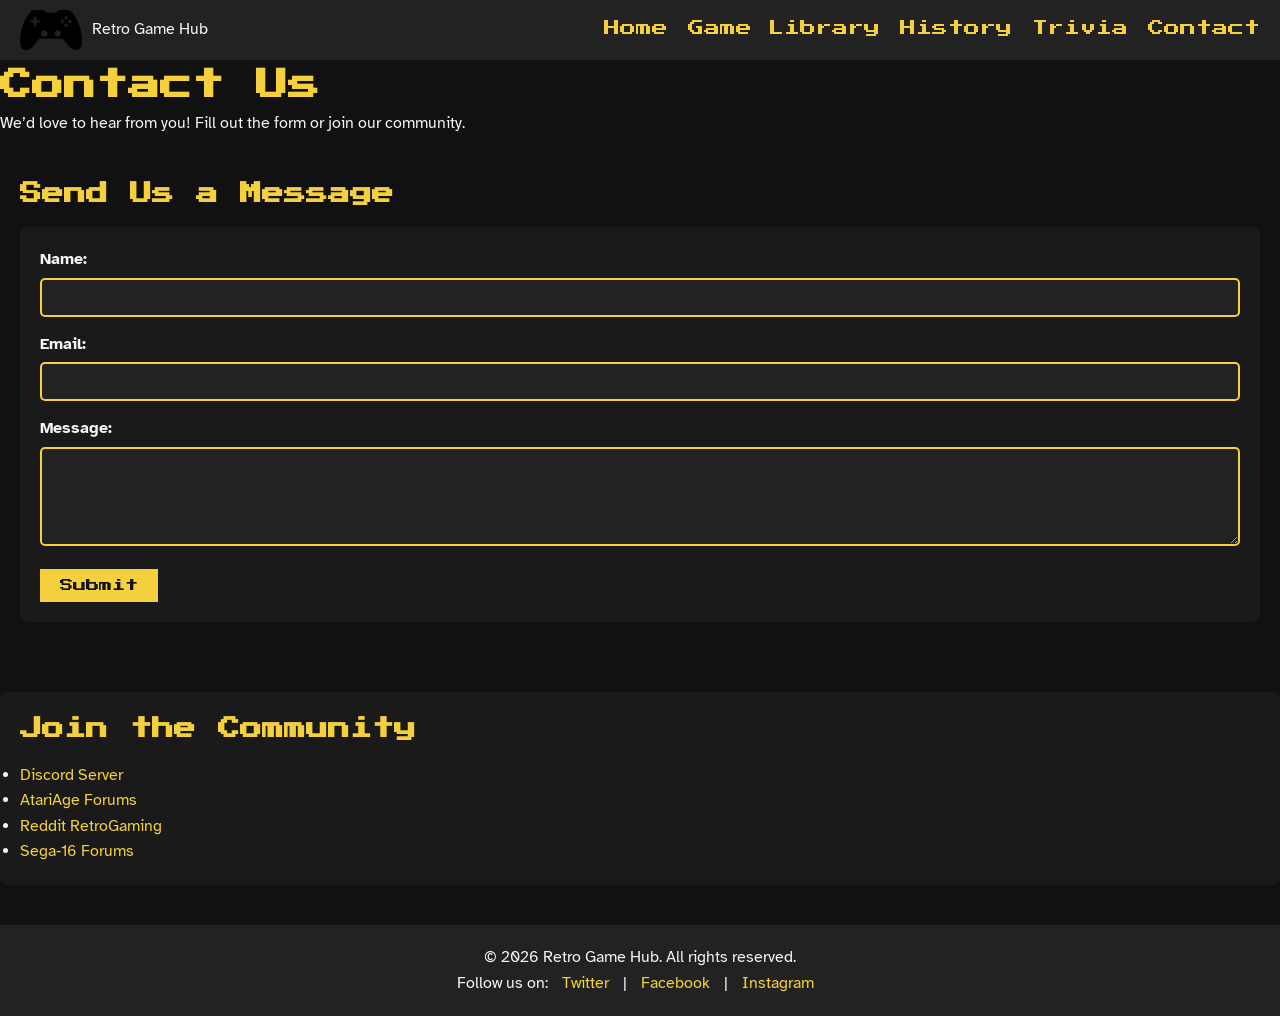
<file: contact.html>
<!DOCTYPE html>
<html lang="en">
<head>
  <meta charset="UTF-8">
  <meta name="viewport" content="width=device-width, initial-scale=1.0">
  <meta name="description" content="Retro Game Hub Contact - Get in touch or join our retro gaming community.">
  <meta name="keywords" content="retro gaming contact, community, Discord, AtariAge, Sega, PlayStation">
  <meta name="author" content="Conner Chen">
  <title>Retro Game Hub | Contact</title>
  <!-- External CSS -->
  <link rel="stylesheet" href="style.css">
  <!-- Fonts -->
  <link href="https://fonts.googleapis.com/css2?family=Atkinson+Hyperlegible&family=Press+Start+2P&display=swap" rel="stylesheet">
  <!-- JavaScript -->
  <script src="script.js" defer></script>
</head>
<body>
  <!-- Navigation Bar -->
  <nav class="navbar">
    <div class="logo">
      <img src="images/logo.png" alt="Retro Game Hub Logo">
      <span>Retro Game Hub</span>
    </div>
    <ul class="nav-links">
      <li><a href="index.html">Home</a></li>
      <li><a href="library.html">Game Library</a></li>
      <li><a href="history.html">History</a></li>
      <li><a href="trivia.html">Trivia</a></li>
      <li><a href="contact.html">Contact</a></li>
    </ul>
  </nav>

  <!-- Page Header -->
  <header class="page-header">
    <h1>Contact Us</h1>
    <p>We’d love to hear from you! Fill out the form or join our community.</p>
  </header>

  <!-- Main Content -->
  <main>
    <section class="contact-form">
      <h2>Send Us a Message</h2>
      <form name="contactForm" onsubmit="return validateContactForm();">
        <label for="name">Name:</label>
        <input type="text" id="name" name="name">

        <label for="email">Email:</label>
        <input type="email" id="email" name="email">

        <label for="message">Message:</label>
        <textarea id="message" name="message" rows="5"></textarea>

        <input type="submit" value="Submit">
      </form>
    </section>

    <section class="community-links">
      <h2>Join the Community</h2>
      <ul>
        <li><a href="https://discord.com" target="_blank">Discord Server</a></li>
        <li><a href="https://atariage.com/forums/" target="_blank">AtariAge Forums</a></li>
        <li><a href="https://www.reddit.com/r/retrogaming/" target="_blank">Reddit RetroGaming</a></li>
        <li><a href="https://www.sega-16.com/forum.php" target="_blank">Sega‑16 Forums</a></li>
      </ul>
    </section>
  </main>

  <!-- Footer -->
  <footer class="footer">
    <p>&copy; 2026 Retro Game Hub. All rights reserved.</p>
    <p>
      Follow us on:
      <a href="https://twitter.com" target="_blank">Twitter</a> |
      <a href="https://facebook.com" target="_blank">Facebook</a> |
      <a href="https://instagram.com" target="_blank">Instagram</a>
    </p>
  </footer>
</body>
</html>
</file>
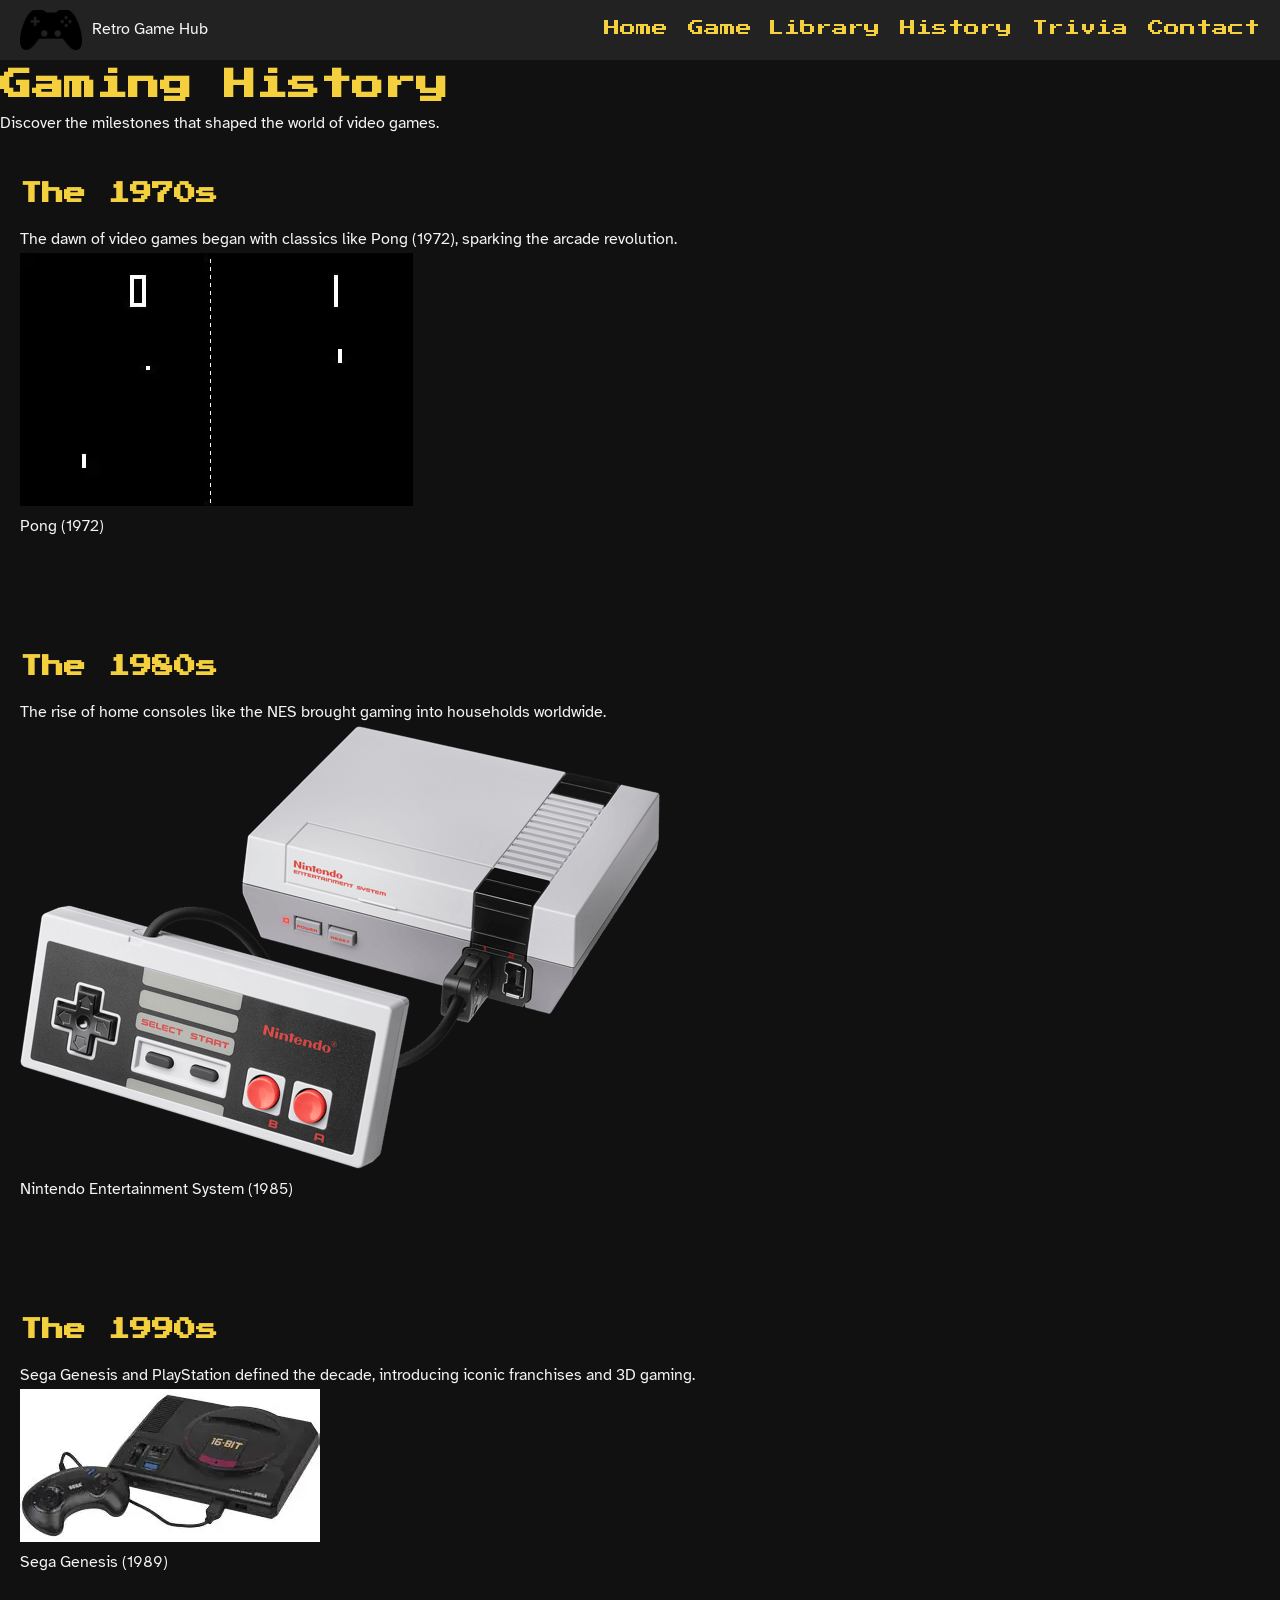
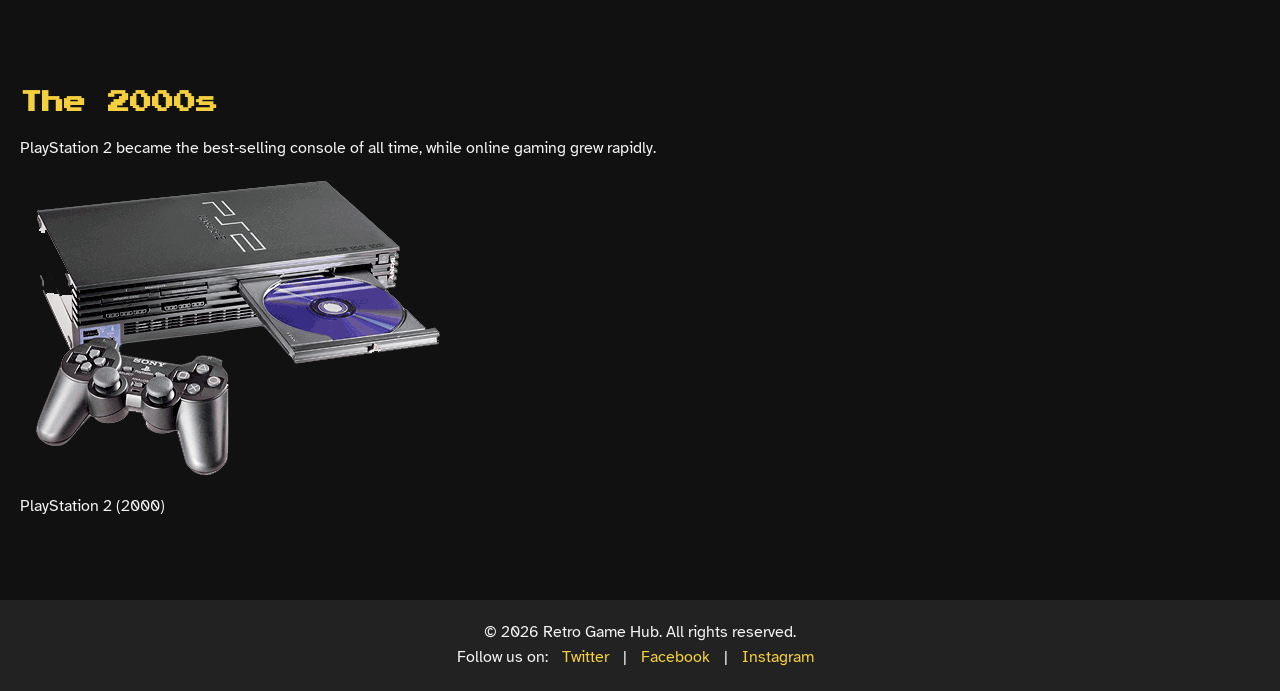
<file: history.html>
<!DOCTYPE html>
<html lang="en">
<head>
  <meta charset="UTF-8">
  <meta name="viewport" content="width=device-width, initial-scale=1.0">
  <meta name="description" content="Retro Game Hub History - Explore the evolution of gaming across decades.">
  <meta name="keywords" content="gaming history, retro consoles, arcade, NES, Sega, PlayStation">
  <meta name="author" content="Conner Chen">
  <title>Retro Game Hub | History</title>
  <!-- External CSS -->
  <link rel="stylesheet" href="style.css">
  <!-- Fonts -->
  <link href="https://fonts.googleapis.com/css2?family=Atkinson+Hyperlegible&family=Press+Start+2P&display=swap" rel="stylesheet">
  <!-- JavaScript -->
  <script src="script.js" defer></script>
</head>
<body>
  <!-- Navigation Bar -->
  <nav class="navbar">
    <div class="logo">
      <img src="images/logo.png" alt="Retro Game Hub Logo">
      <span>Retro Game Hub</span>
    </div>
    <ul class="nav-links">
      <li><a href="index.html">Home</a></li>
      <li><a href="library.html">Game Library</a></li>
      <li><a href="history.html">History</a></li>
      <li><a href="trivia.html">Trivia</a></li>
      <li><a href="contact.html">Contact</a></li>
    </ul>
  </nav>

  <!-- Page Header -->
  <header class="page-header">
    <h1>Gaming History</h1>
    <p>Discover the milestones that shaped the world of video games.</p>
  </header>

  <!-- Main Content -->
  <main>
    <section class="timeline-1970s">
      <h2>The 1970s</h2>
      <p>The dawn of video games began with classics like Pong (1972), sparking the arcade revolution.</p>
      <figure>
        <img src="images/pong.png" alt="Pong arcade screenshot">
        <figcaption>Pong (1972)</figcaption>
      </figure>
    </section>

    <section class="timeline-1980s">
      <h2>The 1980s</h2>
      <p>The rise of home consoles like the NES brought gaming into households worldwide.</p>
      <figure>
        <img src="images/nes.png" alt="NES console">
        <figcaption>Nintendo Entertainment System (1985)</figcaption>
      </figure>
    </section>

    <section class="timeline-1990s">
      <h2>The 1990s</h2>
      <p>Sega Genesis and PlayStation defined the decade, introducing iconic franchises and 3D gaming.</p>
      <figure>
        <img src="images/sega.png" alt="Sega Genesis console">
        <figcaption>Sega Genesis (1989)</figcaption>
      </figure>
    </section>

    <section class="timeline-2000s">
      <h2>The 2000s</h2>
      <p>PlayStation 2 became the best‑selling console of all time, while online gaming grew rapidly.</p>
      <figure>
        <img src="images/ps2.png" alt="PlayStation 2 console">
        <figcaption>PlayStation 2 (2000)</figcaption>
      </figure>
    </section>
  </main>

  <!-- Footer -->
  <footer class="footer">
    <p>&copy; 2026 Retro Game Hub. All rights reserved.</p>
    <p>
      Follow us on:
      <a href="https://twitter.com" target="_blank">Twitter</a> |
      <a href="https://facebook.com" target="_blank">Facebook</a> |
      <a href="https://instagram.com" target="_blank">Instagram</a>
    </p>
  </footer>
</body>
</html>
</file>
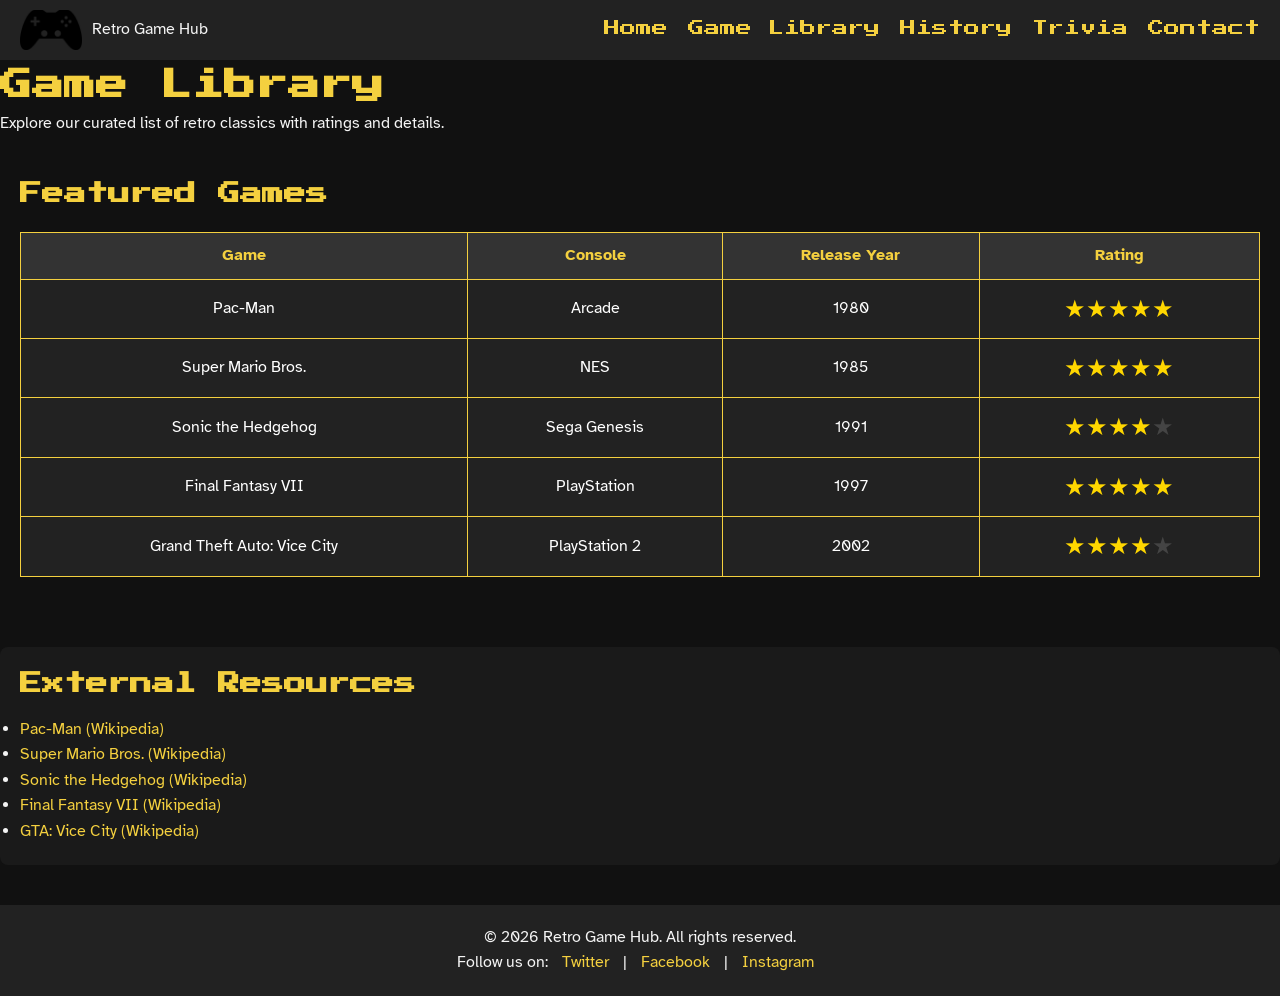
<file: library.html>
<!DOCTYPE html>
<html lang="en">
<head>
  <meta charset="UTF-8">
  <meta name="viewport" content="width=device-width, initial-scale=1.0">
  <meta name="description" content="Retro Game Hub Library - Browse classic games with ratings and details.">
  <meta name="keywords" content="retro game library, NES, Sega, PlayStation, arcade classics">
  <meta name="author" content="Conner Chen">
  <title>Retro Game Hub | Game Library</title>
  <!-- External CSS -->
  <link rel="stylesheet" href="style.css">
  <!-- Fonts -->
  <link href="https://fonts.googleapis.com/css2?family=Atkinson+Hyperlegible&family=Press+Start+2P&display=swap" rel="stylesheet">
</head>
<body>
  <!-- Navigation Bar -->
  <nav class="navbar">
    <div class="logo">
      <img src="images/logo.png" alt="Retro Game Hub Logo">
      <span>Retro Game Hub</span>
    </div>
    <ul class="nav-links">
      <li><a href="index.html">Home</a></li>
      <li><a href="library.html">Game Library</a></li>
      <li><a href="history.html">History</a></li>
      <li><a href="trivia.html">Trivia</a></li>
      <li><a href="contact.html">Contact</a></li>
    </ul>
  </nav>

  <!-- Page Header -->
  <header class="page-header">
    <h1>Game Library</h1>
    <p>Explore our curated list of retro classics with ratings and details.</p>
  </header>

  <!-- Main Content -->
  <main>
    <section class="game-list">
      <h2>Featured Games</h2>
      <table>
        <tr>
          <th>Game</th>
          <th>Console</th>
          <th>Release Year</th>
          <th>Rating</th>
        </tr>
        <tr>
          <td>Pac-Man</td>
          <td>Arcade</td>
          <td>1980</td>
          <td><span class="star-rating" data-rating="5"></span></td>
        </tr>
        <tr>
          <td>Super Mario Bros.</td>
          <td>NES</td>
          <td>1985</td>
          <td><span class="star-rating" data-rating="5"></span></td>
        </tr>
        <tr>
          <td>Sonic the Hedgehog</td>
          <td>Sega Genesis</td>
          <td>1991</td>
          <td><span class="star-rating" data-rating="4"></span></td>
        </tr>
        <tr>
          <td>Final Fantasy VII</td>
          <td>PlayStation</td>
          <td>1997</td>
          <td><span class="star-rating" data-rating="5"></span></td>
        </tr>
        <tr>
          <td>Grand Theft Auto: Vice City</td>
          <td>PlayStation 2</td>
          <td>2002</td>
          <td><span class="star-rating" data-rating="4"></span></td>
        </tr>
      </table>
    </section>

    <section class="resources">
      <h2>External Resources</h2>
      <ul>
        <li><a href="https://en.wikipedia.org/wiki/Pac-Man" target="_blank">Pac-Man (Wikipedia)</a></li>
        <li><a href="https://en.wikipedia.org/wiki/Super_Mario_Bros." target="_blank">Super Mario Bros. (Wikipedia)</a></li>
        <li><a href="https://en.wikipedia.org/wiki/Sonic_the_Hedgehog_(1991_video_game)" target="_blank">Sonic the Hedgehog (Wikipedia)</a></li>
        <li><a href="https://en.wikipedia.org/wiki/Final_Fantasy_VII" target="_blank">Final Fantasy VII (Wikipedia)</a></li>
        <li><a href="https://en.wikipedia.org/wiki/Grand_Theft_Auto:_Vice_City" target="_blank">GTA: Vice City (Wikipedia)</a></li>
      </ul>
    </section>
  </main>

  <!-- Footer -->
  <footer class="footer">
    <p>&copy; 2026 Retro Game Hub. All rights reserved.</p>
    <p>
      Follow us on:
      <a href="https://twitter.com" target="_blank">Twitter</a> |
      <a href="https://facebook.com" target="_blank">Facebook</a> |
      <a href="https://instagram.com" target="_blank">Instagram</a>
    </p>
  </footer>
</body>
</html>
</file>
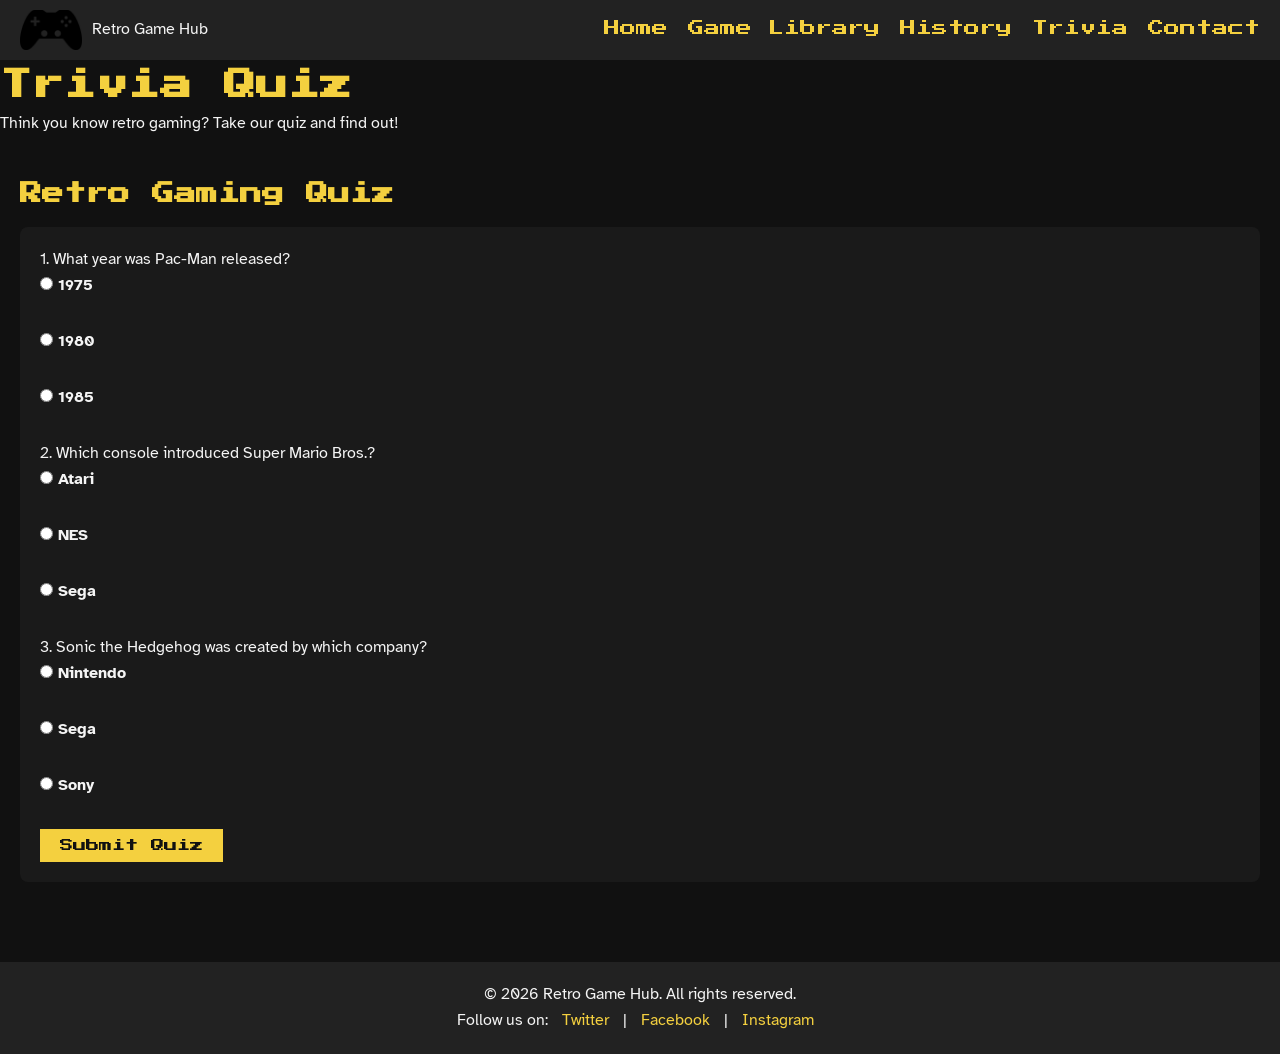
<file: trivia.html>
<!DOCTYPE html>
<html lang="en">
<head>
  <meta charset="UTF-8">
  <meta name="viewport" content="width=device-width, initial-scale=1.0">
  <meta name="description" content="Retro Game Hub Trivia - Test your retro gaming knowledge with interactive quizzes.">
  <meta name="keywords" content="retro gaming trivia, quiz, NES, Sega, PlayStation, arcade">
  <meta name="author" content="Conner Chen">
  <title>Retro Game Hub | Trivia</title>
  <!-- External CSS -->
  <link rel="stylesheet" href="style.css">
  <!-- Fonts -->
  <link href="https://fonts.googleapis.com/css2?family=Atkinson+Hyperlegible&family=Press+Start+2P&display=swap" rel="stylesheet">
  <!-- JavaScript -->
  <script src="script.js" defer></script>
</head>
<body>
  <!-- Navigation Bar -->
  <nav class="navbar">
    <div class="logo">
      <img src="images/logo.png" alt="Retro Game Hub Logo">
      <span>Retro Game Hub</span>
    </div>
    <ul class="nav-links">
      <li><a href="index.html">Home</a></li>
      <li><a href="library.html">Game Library</a></li>
      <li><a href="history.html">History</a></li>
      <li><a href="trivia.html">Trivia</a></li>
      <li><a href="contact.html">Contact</a></li>
    </ul>
  </nav>

  <!-- Page Header -->
  <header class="page-header">
    <h1>Trivia Quiz</h1>
    <p>Think you know retro gaming? Take our quiz and find out!</p>
  </header>

  <!-- Main Content -->
  <main>
    <section class="quiz-section">
      <h2>Retro Gaming Quiz</h2>
      <form name="triviaForm" onsubmit="return validateTriviaForm(); showQuizAnswers();">
        <p>1. What year was Pac-Man released?</p>
        <label><input type="radio" name="q1" value="1975">1975</label><br>
        <label><input type="radio" name="q1" value="1980">1980</label><br>
        <label><input type="radio" name="q1" value="1985">1985</label><br>

        <p>2. Which console introduced Super Mario Bros.?</p>
        <label><input type="radio" name="q2" value="Atari">Atari</label><br>
        <label><input type="radio" name="q2" value="NES">NES</label><br>
        <label><input type="radio" name="q2" value="Sega">Sega</label><br>

        <p>3. Sonic the Hedgehog was created by which company?</p>
        <label><input type="radio" name="q3" value="Nintendo">Nintendo</label><br>
        <label><input type="radio" name="q3" value="Sega">Sega</label><br>
        <label><input type="radio" name="q3" value="Sony">Sony</label><br>

        <input type="submit" value="Submit Quiz">
      </form>
    </section>
  </main>

  <!-- Footer -->
  <footer class="footer">
    <p>&copy; 2026 Retro Game Hub. All rights reserved.</p>
    <p>
      Follow us on:
      <a href="https://twitter.com" target="_blank">Twitter</a> |
      <a href="https://facebook.com" target="_blank">Facebook</a> |
      <a href="https://instagram.com" target="_blank">Instagram</a>
    </p>
  </footer>
</body>
</html>
</file>
<file: style.css>
/* ================================
   Retro Game Hub Stylesheet
   Complete Unified Version
   ================================ */

/* Global Reset + Typography */
* {
  margin: 0;
  padding: 0;
  box-sizing: border-box;
}

body {
  font-family: 'Atkinson Hyperlegible', Arial, sans-serif;
  background-color: #111;
  color: #f4f4f4;
  line-height: 1.6;
}

h1, h2, h3 {
  font-family: 'Press Start 2P', cursive;
  color: #f4d03f;
}

a {
  color: #f4d03f;
  text-decoration: none;
}

a:hover {
  text-decoration: underline;
}

.btn {
  display: inline-block;
  background-color: #f4d03f;
  color: #111;
  padding: 10px 20px;
  font-family: 'Press Start 2P', cursive;
  border-radius: 5px;
}

.btn:hover {
  background-color: #e2c039;
}

/* Navigation Bar + Hero */
.navbar {
  display: flex;
  justify-content: space-between;
  align-items: center;
  background-color: #222;
  padding: 10px 20px;
}

.navbar .logo {
  display: flex;
  align-items: center;
}

.navbar .logo img {
  height: 40px;
  margin-right: 10px;
}

.nav-links {
  list-style: none;
  display: flex;
  gap: 20px;
}

.nav-links li a {
  font-family: 'Press Start 2P', cursive;
}

.hero {
  background: url('images/hero-bg.jpg') no-repeat center center/cover;
  text-align: center;
  padding: 100px 20px;
}

.hero h1 {
  font-size: 32px;
  margin-bottom: 20px;
}

.hero p {
  font-size: 18px;
  margin-bottom: 20px;
}

/* Content Sections */
section {
  padding: 40px 20px;
  margin-bottom: 30px;
}

section h2 {
  margin-bottom: 15px;
  font-size: 22px;
}

.intro, .features, .resources, .fun-facts, .contact-info, .community-links {
  background-color: #1a1a1a;
  border-radius: 8px;
  padding: 20px;
}

/* Features List */
.features ul, .fun-facts ul {
  list-style: square;
  margin-left: 20px;
}

/* Image Gallery */
.image-grid {
  display: flex;
  flex-wrap: wrap;
  gap: 20px;
}

.image-grid figure {
  flex: 1 1 200px;
  text-align: center;
}

.image-grid img {
  max-width: 100%;
  border: 3px solid #f4d03f;
  border-radius: 8px;
}

/* Tables */
table {
  width: 100%;
  border-collapse: collapse;
  margin-top: 20px;
}

table th, table td {
  border: 1px solid #f4d03f;
  padding: 10px;
  text-align: center;
}

table th {
  background-color: #333;
  color: #f4d03f;
}

table td {
  background-color: #222;
  color: #fff;
}

/* Forms */
form {
  background-color: #1a1a1a;
  padding: 20px;
  border-radius: 8px;
}

form label {
  font-weight: bold;
  display: block;
  margin-bottom: 5px;
}

form input[type="text"],
form input[type="email"],
form textarea {
  width: 100%;
  padding: 10px;
  margin-bottom: 15px;
  border: 2px solid #f4d03f;
  border-radius: 5px;
  background-color: #222;
  color: #fff;
}

form input[type="radio"] {
  margin-right: 5px;
}

form input[type="submit"] {
  background-color: #f4d03f;
  color: #111;
  border: none;
  padding: 10px 20px;
  cursor: pointer;
  font-family: 'Press Start 2P', cursive;
}

form input[type="submit"]:hover {
  background-color: #e2c039;
}

/* Footer */
.footer {
  background-color: #222;
  text-align: center;
  padding: 20px;
  margin-top: 40px;
}

.footer a {
  color: #f4d03f;
  margin: 0 10px;
}

.footer a:hover {
  text-decoration: underline;
}

/* Star Ratings */
.star-rating {
  display: inline-block;
  font-size: 0;
  position: relative;
}

.star-rating::before {
  content: "★★★★★";
  font-size: 24px;
  background: linear-gradient(90deg, gold var(--rating), #444 var(--rating));
  -webkit-background-clip: text;
  -webkit-text-fill-color: transparent;
}

.star-rating[data-rating="1"] { --rating: 20%; }
.star-rating[data-rating="2"] { --rating: 40%; }
.star-rating[data-rating="3"] { --rating: 60%; }
.star-rating[data-rating="4"] { --rating: 80%; }
.star-rating[data-rating="5"] { --rating: 100%; }

/* Biography Section */
.biography {
  text-align: center;
  background-color: #1a1a1a;
  border-radius: 8px;
  padding: 30px;
  margin: 40px auto;
  max-width: 800px;
}

.biography h2 {
  margin-bottom: 20px;
  color: #f4d03f;
}

.author-photo {
  display: block;
  margin: 0 auto 20px auto;
  width: 150px;
  height: 150px;
  border-radius: 50%;
  object-fit: cover;
  border: 3px solid #f4d03f;
}

/* Responsive Design */
@media (max-width: 768px) {
  .nav-links {
    flex-direction: column;
    gap: 10px;
  }

  .image-grid {
    flex-direction: column;
  }

  table, table th, table td {
    font-size: 14px;
  }
}

@media (max-width: 480px) {
  .hero h1 {
    font-size: 24px;
  }

  .hero p {
    font-size: 16px;
  }

  .btn {
    padding: 8px 16px;
    font-size: 12px;
  }

  .author-photo {
    width: 120px;
    height: 120px;
  }
}
</file>
